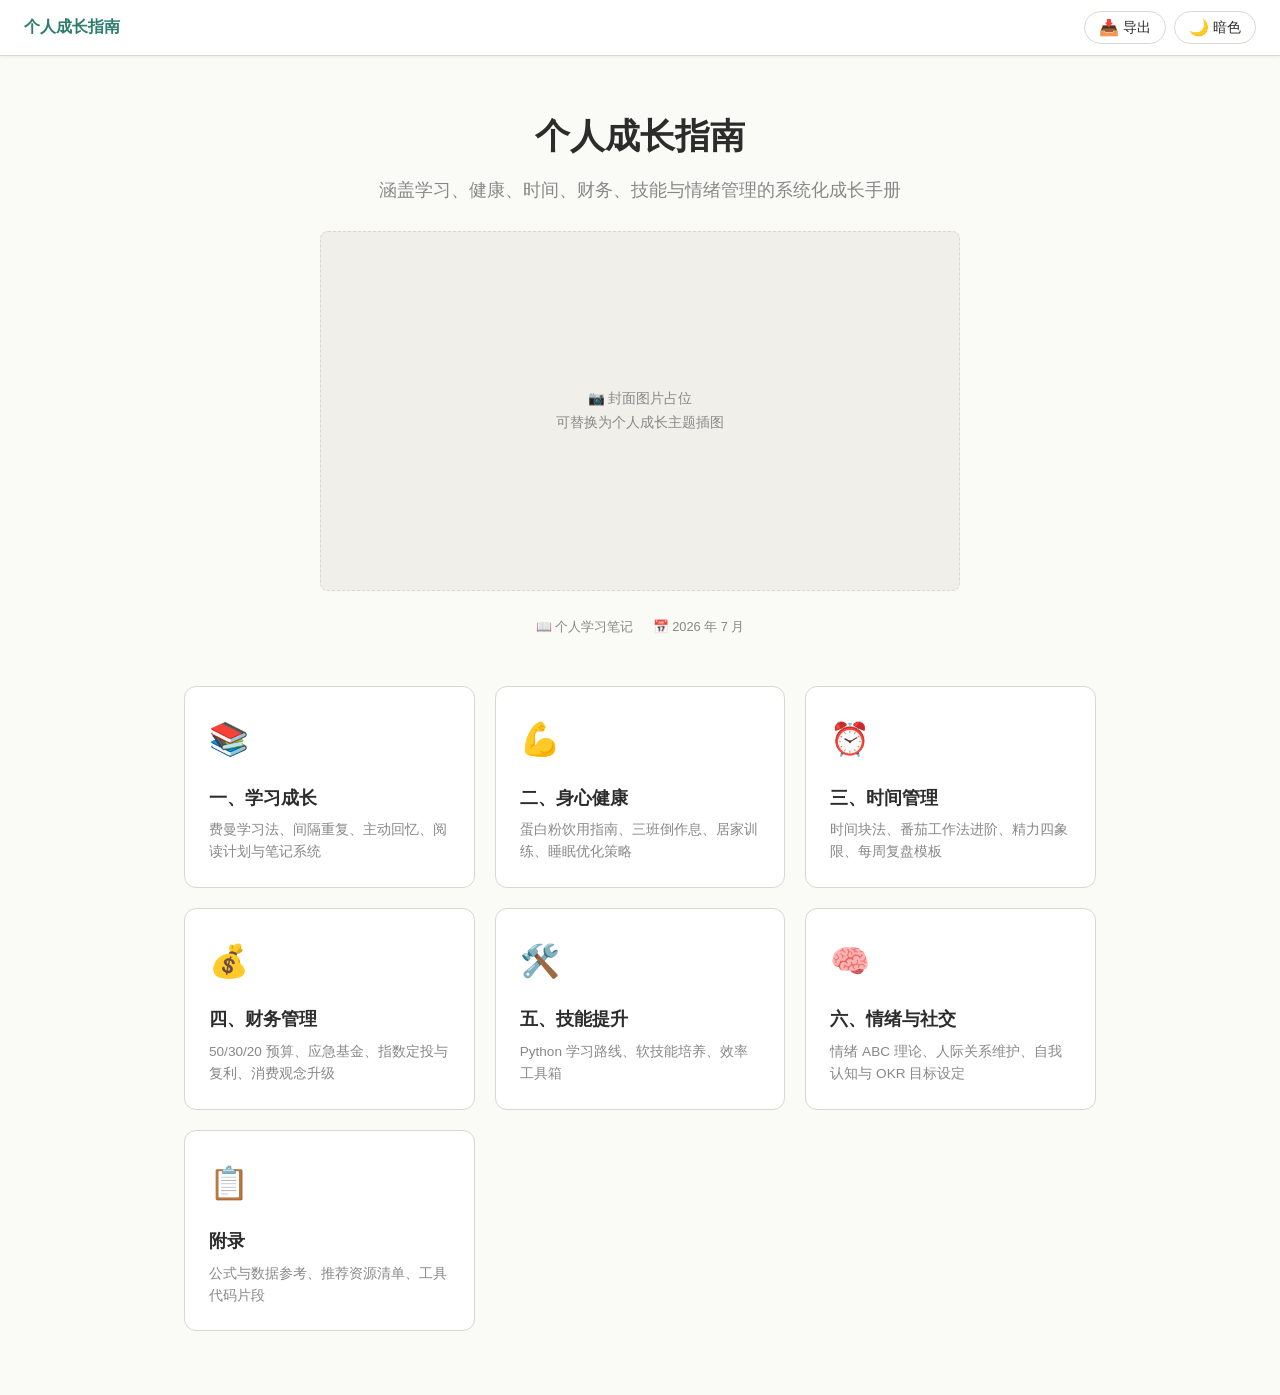
<file: index.html>
<!-- Generated by Trae Work -->
<!DOCTYPE html>
<html lang="zh-CN">
<head>
  <meta charset="UTF-8">
  <meta name="viewport" content="width=device-width, initial-scale=1.0">
  <title>个人成长指南</title>
  <link rel="stylesheet" href="assets/common.css">
</head>
<body>
  <!-- 顶部导航栏 -->
  <header class="top-header">
    <div class="header-left">
      <span class="header-title">个人成长指南</span>
    </div>
    <div class="header-right">
      <button class="export-btn" id="exportBtn" aria-label="导出PDF"><span class="icon">📥</span><span class="btn-text">导出</span></button>
      <button class="theme-btn" id="themeToggle" aria-label="切换主题">
        <span class="icon" id="themeIcon">🌙</span>
        <span class="btn-text" id="themeText">暗色</span>
      </button>
    </div>
  </header>

  <!-- 首页内容 -->
  <main class="home-content">
    <div class="home-hero">
      <h1>个人成长指南</h1>
      <p class="subtitle">涵盖学习、健康、时间、财务、技能与情绪管理的系统化成长手册</p>
      <div class="home-cover-image">
        <div class="placeholder-text">📷 封面图片占位<br>可替换为个人成长主题插图</div>
      </div>
      <div class="cover-meta">
        <span>📖 个人学习笔记</span>
        <span>📅 2026 年 7 月</span>
      </div>
    </div>

    <!-- 导航卡片网格 -->
    <div class="nav-grid">
      <a class="nav-card" href="ch1.html">
        <div class="card-icon">📚</div>
        <div class="card-title">一、学习成长</div>
        <div class="card-desc">费曼学习法、间隔重复、主动回忆、阅读计划与笔记系统</div>
        <span class="card-arrow">→</span>
      </a>
      <a class="nav-card" href="ch2.html">
        <div class="card-icon">💪</div>
        <div class="card-title">二、身心健康</div>
        <div class="card-desc">蛋白粉饮用指南、三班倒作息、居家训练、睡眠优化策略</div>
        <span class="card-arrow">→</span>
      </a>
      <a class="nav-card" href="ch3.html">
        <div class="card-icon">⏰</div>
        <div class="card-title">三、时间管理</div>
        <div class="card-desc">时间块法、番茄工作法进阶、精力四象限、每周复盘模板</div>
        <span class="card-arrow">→</span>
      </a>
      <a class="nav-card" href="ch4.html">
        <div class="card-icon">💰</div>
        <div class="card-title">四、财务管理</div>
        <div class="card-desc">50/30/20 预算、应急基金、指数定投与复利、消费观念升级</div>
        <span class="card-arrow">→</span>
      </a>
      <a class="nav-card" href="ch5.html">
        <div class="card-icon">🛠️</div>
        <div class="card-title">五、技能提升</div>
        <div class="card-desc">Python 学习路线、软技能培养、效率工具箱</div>
        <span class="card-arrow">→</span>
      </a>
      <a class="nav-card" href="ch6.html">
        <div class="card-icon">🧠</div>
        <div class="card-title">六、情绪与社交</div>
        <div class="card-desc">情绪 ABC 理论、人际关系维护、自我认知与 OKR 目标设定</div>
        <span class="card-arrow">→</span>
      </a>
      <a class="nav-card" href="appendix.html">
        <div class="card-icon">📋</div>
        <div class="card-title">附录</div>
        <div class="card-desc">公式与数据参考、推荐资源清单、工具代码片段</div>
        <span class="card-arrow">→</span>
      </a>
    </div>
  </main>

  <script src="assets/common.js"></script>
</body>
</html>
</file>
<file: assets/common.css>
/* ============================================================
   公共样式文件 - 所有页面共享
   ============================================================ */

/* [01] CSS 变量 & 主题系统 */
:root {
  --bg: #fafaf7;
  --bg2: #f0efe9;
  --surface: #ffffff;
  --ink: #2c2c2c;
  --ink-secondary: #4a4a4a;
  --muted: #888888;
  --rule: #d8d8d0;
  --accent: #2e7d6f;
  --accent-light: #e8f5f1;
  --accent2: #d4a843;
  --accent2-light: #fdf6e3;
  --danger: #c0392b;
  --danger-light: #fdecea;
  --success: #27ae60;
  --success-light: #eafaf1;
  --code-bg: #f5f5f0;
  --shadow-sm: 0 1px 3px rgba(0,0,0,0.06);
  --shadow-md: 0 4px 12px rgba(0,0,0,0.08);
  --radius: 8px;
  --toc-width: 260px;
  --header-height: 56px;
  --content-max-width: 860px;
}
[data-theme="dark"] {
  --bg: #1a1b1e; --bg2: #25262b; --surface: #2c2d32;
  --ink: #e0e0e0; --ink-secondary: #b0b0b0; --muted: #777777;
  --rule: #3d3e44; --accent: #4ecdc4; --accent-light: #1a3330;
  --accent2: #f0c75e; --accent2-light: #2e2a1a;
  --danger: #e74c3c; --danger-light: #2e1a1a;
  --success: #2ecc71; --success-light: #1a2e1a;
  --code-bg: #2a2b30;
  --shadow-sm: 0 1px 3px rgba(0,0,0,0.3);
  --shadow-md: 0 4px 12px rgba(0,0,0,0.4);
}

/* [02] 基础重置 */
*, *::before, *::after { margin: 0; padding: 0; box-sizing: border-box; }
html { scroll-behavior: smooth; font-size: 16px; }
body {
  font-family: "Noto Sans SC","PingFang SC","Hiragino Sans GB","Microsoft YaHei",-apple-system,BlinkMacSystemFont,"Segoe UI",Roboto,sans-serif;
  line-height: 1.8; color: var(--ink); background: var(--bg);
  transition: background 0.3s ease, color 0.3s ease;
  -webkit-font-smoothing: antialiased; -moz-osx-font-smoothing: grayscale;
}

/* [03] 顶部导航栏 */
.top-header {
  position: fixed; top: 0; left: 0; right: 0; height: var(--header-height);
  background: var(--surface); border-bottom: 1px solid var(--rule);
  display: flex; align-items: center; justify-content: space-between;
  padding: 0 1.5rem; z-index: 1000; box-shadow: var(--shadow-sm);
  transition: background 0.3s ease, border-color 0.3s ease;
}
.header-left { display: flex; align-items: center; gap: 0.75rem; flex-shrink: 0; }
.menu-toggle { display: none; background: none; border: none; color: var(--ink); font-size: 1.5rem; cursor: pointer; padding: 4px; line-height: 1; }
.header-title { font-size: 1rem; font-weight: 700; color: var(--accent); white-space: nowrap; overflow: hidden; text-overflow: ellipsis; max-width: 240px; text-decoration: none; }
.header-right { display: flex; align-items: center; gap: 0.5rem; flex-shrink: 0; }

/* 返回首页按钮 */
.back-home-btn {
  background: none; border: 1px solid var(--rule); border-radius: 20px;
  padding: 6px 14px; color: var(--ink); font-size: 0.85rem; cursor: pointer;
  transition: all 0.3s ease; display: flex; align-items: center; gap: 4px;
  white-space: nowrap; text-decoration: none;
}
.back-home-btn:hover { border-color: var(--accent); color: var(--accent); }

/* 搜索框 */
.search-wrapper { position: relative; display: flex; align-items: center; }
.search-input {
  width: 220px; padding: 6px 12px 6px 34px; border: 1px solid var(--rule);
  border-radius: 20px; background: var(--bg); color: var(--ink);
  font-size: 0.85rem; outline: none; transition: all 0.3s ease;
}
.search-input::placeholder { color: var(--muted); }
.search-input:focus { border-color: var(--accent); box-shadow: 0 0 0 3px rgba(46,125,111,0.15); width: 280px; }
.search-icon { position: absolute; left: 10px; color: var(--muted); font-size: 0.85rem; pointer-events: none; }

/* 主题切换 */
.theme-btn {
  background: none; border: 1px solid var(--rule); border-radius: 20px;
  padding: 6px 14px; color: var(--ink); font-size: 0.85rem; cursor: pointer;
  transition: all 0.3s ease; display: flex; align-items: center; gap: 4px; white-space: nowrap;
}
.theme-btn:hover { border-color: var(--accent); color: var(--accent); }
.theme-btn .icon { font-size: 1rem; }

/* 导出 PDF 按钮 */
.export-btn {
  background: none; border: 1px solid var(--rule); border-radius: 20px;
  padding: 6px 14px; color: var(--ink); font-size: 0.85rem; cursor: pointer;
  transition: all 0.3s ease; display: flex; align-items: center; gap: 4px; white-space: nowrap;
}
.export-btn:hover { border-color: var(--accent2); color: var(--accent2); }
.export-btn .icon { font-size: 1rem; }

/* 打印提示弹窗 */
.print-toast {
  position: fixed; top: 50%; left: 50%; transform: translate(-50%, -50%) scale(0.9);
  background: var(--surface); border: 1px solid var(--rule); border-radius: 12px;
  padding: 1.5rem 2rem; box-shadow: var(--shadow-md); z-index: 2000;
  text-align: center; max-width: 380px; opacity: 0; pointer-events: none;
  transition: opacity 0.25s ease, transform 0.25s ease;
}
.print-toast.visible { opacity: 1; transform: translate(-50%, -50%) scale(1); pointer-events: auto; }
.print-toast .toast-icon { font-size: 2rem; margin-bottom: 0.5rem; }
.print-toast .toast-title { font-size: 1.05rem; font-weight: 700; color: var(--ink); margin-bottom: 0.5rem; }
.print-toast .toast-desc { font-size: 0.85rem; color: var(--muted); line-height: 1.6; margin-bottom: 1rem; }
.print-toast .toast-btn {
  background: var(--accent); color: #fff; border: none; border-radius: 20px;
  padding: 8px 24px; font-size: 0.9rem; cursor: pointer; transition: all 0.2s ease;
}
.print-toast .toast-btn:hover { opacity: 0.9; transform: translateY(-1px); }
.print-toast .toast-cancel {
  background: none; color: var(--muted); border: 1px solid var(--rule);
  border-radius: 20px; padding: 8px 18px; font-size: 0.9rem; cursor: pointer;
  margin-left: 0.5rem; transition: all 0.2s ease;
}
.print-toast .toast-cancel:hover { color: var(--ink); border-color: var(--ink); }
.print-toast .toast-overlay {
  position: fixed; inset: 0; background: rgba(0,0,0,0.3); z-index: 1999;
  opacity: 0; pointer-events: none; transition: opacity 0.25s ease;
}
.print-toast .toast-overlay.visible { opacity: 1; pointer-events: auto; }

/* [04] 搜索结果弹层 */
.search-results {
  position: fixed; top: calc(var(--header-height) + 4px); right: 1rem;
  width: 380px; max-height: 60vh; overflow-y: auto; background: var(--surface);
  border: 1px solid var(--rule); border-radius: var(--radius); box-shadow: var(--shadow-md);
  z-index: 999; display: none; transition: background 0.3s ease;
}
.search-results.active { display: block; }
.search-results-header { padding: 0.75rem 1rem; font-size: 0.8rem; color: var(--muted); border-bottom: 1px solid var(--rule); }
.search-result-item { display: block; padding: 0.75rem 1rem; border-bottom: 1px solid var(--rule); text-decoration: none; color: var(--ink); transition: background 0.2s ease; }
.search-result-item:last-child { border-bottom: none; }
.search-result-item:hover, .search-result-item.active { background: var(--accent-light); }
.search-result-item .section-label { font-size: 0.72rem; color: var(--accent); font-weight: 600; text-transform: uppercase; letter-spacing: 0.05em; }
.search-result-item .match-text { font-size: 0.85rem; line-height: 1.6; margin-top: 2px; }
.search-result-item .match-text mark { background: rgba(212,168,67,0.35); color: inherit; padding: 1px 2px; border-radius: 2px; }
.search-no-result { padding: 2rem 1rem; text-align: center; color: var(--muted); font-size: 0.85rem; }

/* [05] 侧边目录 */
.sidebar-toc {
  position: fixed; top: calc(var(--header-height) + 16px); left: 16px;
  width: var(--toc-width); max-height: calc(100vh - var(--header-height) - 32px);
  overflow-y: auto; background: var(--surface); border: 1px solid var(--rule);
  border-radius: var(--radius); box-shadow: var(--shadow-sm); padding: 1rem 0;
  z-index: 800; transition: transform 0.3s ease, background 0.3s ease, border-color 0.3s ease;
  scrollbar-width: thin; scrollbar-color: var(--rule) transparent;
}
.sidebar-toc::-webkit-scrollbar { width: 4px; }
.sidebar-toc::-webkit-scrollbar-thumb { background: var(--rule); border-radius: 2px; }
.toc-title { font-size: 0.75rem; font-weight: 700; color: var(--muted); text-transform: uppercase; letter-spacing: 0.1em; padding: 0 1rem 0.5rem; border-bottom: 1px solid var(--rule); margin-bottom: 0.5rem; }
.toc-list { list-style: none; }
.toc-list li { margin: 0; }
.toc-list a { display: block; padding: 4px 1rem; font-size: 0.82rem; color: var(--ink-secondary); text-decoration: none; border-left: 3px solid transparent; transition: all 0.2s ease; line-height: 1.5; }
.toc-list a:hover { background: var(--bg2); color: var(--accent); }
.toc-list a.active { color: var(--accent); background: var(--accent-light); border-left-color: var(--accent); font-weight: 600; }
.toc-list .toc-h3 a { padding-left: 1.75rem; font-size: 0.78rem; }
.toc-list .toc-h4 a { padding-left: 2.5rem; font-size: 0.75rem; }

/* [06] 主内容区 */
.main-content { margin-left: calc(var(--toc-width) + 32px); padding: calc(var(--header-height) + 24px) 2rem 4rem; max-width: var(--content-max-width); transition: margin-left 0.3s ease; }

/* [07] 封面 */
.cover { text-align: center; padding: 3rem 0 2.5rem; margin-bottom: 2rem; border-bottom: 2px solid var(--rule); }
.cover h1 { font-size: 1.85rem; font-weight: 800; color: var(--ink); line-height: 1.4; margin-bottom: 0.5rem; }
.cover .subtitle { font-size: 1rem; color: var(--muted); font-weight: 400; margin-bottom: 1.5rem; }
.cover-image { width: 100%; max-width: 640px; aspect-ratio: 16 / 9; background: var(--bg2); border-radius: var(--radius); margin: 0 auto; display: flex; align-items: center; justify-content: center; overflow: hidden; border: 1px dashed var(--rule); }
.cover-image .placeholder-text { color: var(--muted); font-size: 0.85rem; text-align: center; padding: 1rem; }
.cover-meta { margin-top: 1rem; font-size: 0.8rem; color: var(--muted); }
.cover-meta span { margin: 0 0.5rem; }

/* [08] 章节排版 */
.section { margin-bottom: 3rem; }
.section-header { margin-bottom: 1.25rem; }
h2.section-title { font-size: 1.45rem; font-weight: 800; color: var(--ink); padding-bottom: 0.5rem; border-bottom: 2px solid var(--accent); margin-bottom: 0; scroll-margin-top: calc(var(--header-height) + 16px); }
h3.subsection-title { font-size: 1.15rem; font-weight: 700; color: var(--ink); margin-top: 2rem; margin-bottom: 0.75rem; padding-left: 0.75rem; border-left: 4px solid var(--accent); scroll-margin-top: calc(var(--header-height) + 16px); }
h4.sub-subsection-title { font-size: 1rem; font-weight: 700; color: var(--accent); margin-top: 1.5rem; margin-bottom: 0.5rem; scroll-margin-top: calc(var(--header-height) + 16px); }
.content-block p { margin-bottom: 1rem; font-size: 0.95rem; }
.content-block ul, .content-block ol { padding-left: 1.5rem; margin-bottom: 1rem; }
.content-block li { margin-bottom: 0.5rem; font-size: 0.95rem; }
.content-block li::marker { color: var(--accent); }

/* [09] 高亮 & 提示框 */
mark.hl { background: rgba(212,168,67,0.3); color: inherit; padding: 2px 6px; border-radius: 3px; font-weight: 600; }
.callout { padding: 1rem 1.25rem; border-radius: var(--radius); margin: 1.25rem 0; font-size: 0.9rem; line-height: 1.7; border-left: 4px solid; }
.callout.warning { background: var(--danger-light); border-left-color: var(--danger); }
.callout.success { background: var(--success-light); border-left-color: var(--success); }
.callout.tip { background: var(--accent-light); border-left-color: var(--accent); }
.callout.important { background: var(--accent2-light); border-left-color: var(--accent2); }
.callout strong { font-weight: 700; }

/* [10] 时间轴 */
.timeline { position: relative; padding-left: 2rem; margin: 1.5rem 0; }
.timeline::before { content: ''; position: absolute; left: 6px; top: 4px; bottom: 4px; width: 2px; background: var(--rule); }
.timeline-item { position: relative; padding: 0.4rem 0 0.4rem 1.25rem; font-size: 0.9rem; line-height: 1.7; }
.timeline-item::before { content: ''; position: absolute; left: -2rem; top: 0.7rem; width: 10px; height: 10px; background: var(--accent); border-radius: 50%; border: 2px solid var(--surface); }
.timeline-item .time { font-weight: 700; color: var(--accent); margin-right: 0.5rem; font-variant-numeric: tabular-nums; }

/* [11] 表格 */
.table-wrap { overflow-x: auto; overflow-y: auto; max-height: 600px; margin: 1.25rem 0; border: 1px solid var(--rule); border-radius: var(--radius); }
table { width: 100%; border-collapse: collapse; font-size: 0.85rem; min-width: 500px; }
thead { background: var(--bg2); position: sticky; top: 0; z-index: 10; }
thead th { padding: 0.75rem 1rem; text-align: left; font-weight: 700; color: var(--ink); border-bottom: 2px solid var(--rule); font-size: 0.8rem; text-transform: uppercase; letter-spacing: 0.03em; }
tbody td { padding: 0.65rem 1rem; border-bottom: 1px solid var(--rule); color: var(--ink); vertical-align: top; }
tbody tr:last-child td { border-bottom: none; }
tbody tr:hover { background: var(--bg2); }
td.highlight-cell { background: var(--accent-light); font-weight: 600; }

/* [12] 代码块 */
.code-block { position: relative; background: var(--code-bg); border: 1px solid var(--rule); border-radius: var(--radius); margin: 1.25rem 0; overflow: hidden; }
.code-block .code-header { display: flex; justify-content: space-between; align-items: center; padding: 0.4rem 1rem; background: var(--bg2); border-bottom: 1px solid var(--rule); font-size: 0.75rem; color: var(--muted); }
.code-block .copy-btn { background: none; border: 1px solid var(--rule); border-radius: 4px; padding: 2px 8px; font-size: 0.72rem; color: var(--muted); cursor: pointer; transition: all 0.2s ease; }
.code-block .copy-btn:hover { border-color: var(--accent); color: var(--accent); }
.code-block pre { padding: 1rem; overflow-x: auto; font-family: "JetBrains Mono","Fira Code","Source Code Pro","Cascadia Code",Menlo,Consolas,monospace; font-size: 0.85rem; line-height: 1.6; tab-size: 4; }
.code-block code { font-family: inherit; }
code.inline-code { background: var(--code-bg); color: var(--accent); padding: 2px 6px; border-radius: 3px; font-size: 0.85em; font-family: "JetBrains Mono","Fira Code","Source Code Pro",Menlo,Consolas,monospace; border: 1px solid var(--rule); }

/* [13] 公式 */
.formula-block { background: var(--bg2); border: 1px solid var(--rule); border-radius: var(--radius); padding: 1.25rem; margin: 1.25rem 0; text-align: center; overflow-x: auto; font-size: 1.1rem; }

/* [14] 图片占位 */
.image-placeholder { width: 100%; background: var(--bg2); border: 1px dashed var(--rule); border-radius: var(--radius); padding: 2rem; text-align: center; margin: 1.5rem 0; }
.image-placeholder img { max-width: 100%; height: auto; border-radius: 4px; }
.image-placeholder .placeholder-label { color: var(--muted); font-size: 0.82rem; font-style: italic; }
.image-placeholder figcaption { margin-top: 0.5rem; font-size: 0.8rem; color: var(--muted); }

/* [15] 徽章 */
.badge { display: inline-block; padding: 2px 8px; border-radius: 12px; font-size: 0.75rem; font-weight: 600; vertical-align: middle; margin-right: 4px; }
.badge-shift-day { background: var(--accent-light); color: var(--accent); }
.badge-shift-mid { background: var(--accent2-light); color: var(--accent2); }
.badge-shift-night { background: var(--danger-light); color: var(--danger); }
.badge-rest { background: var(--success-light); color: var(--success); }
.badge-strength { background: var(--accent-light); color: var(--accent); }
.badge-cardio { background: var(--accent2-light); color: var(--accent2); }
.badge-stretch { background: var(--success-light); color: var(--success); }

/* [16] 卡片网格 */
.plan-grid { display: grid; grid-template-columns: repeat(auto-fill, minmax(280px, 1fr)); gap: 1rem; margin: 1.5rem 0; }
.plan-card { background: var(--surface); border: 1px solid var(--rule); border-radius: var(--radius); padding: 1.25rem; transition: box-shadow 0.2s ease, border-color 0.2s ease; }
.plan-card:hover { box-shadow: var(--shadow-md); border-color: var(--accent); }
.plan-card-header { display: flex; align-items: center; justify-content: space-between; margin-bottom: 0.75rem; flex-wrap: wrap; gap: 4px; }
.plan-card-day { font-size: 1rem; font-weight: 800; color: var(--ink); }
.plan-card-body { font-size: 0.85rem; line-height: 1.7; color: var(--ink-secondary); }
.plan-card-body .info-row { margin-bottom: 0.35rem; display: flex; align-items: flex-start; gap: 0.35rem; }
.plan-card-body .info-label { color: var(--muted); white-space: nowrap; flex-shrink: 0; }

/* [17] 分隔线 & 返回顶部 */
.divider { border: none; height: 1px; background: var(--rule); margin: 2rem 0; }
.back-to-top { position: fixed; bottom: 2rem; right: 2rem; width: 40px; height: 40px; border-radius: 50%; background: var(--accent); color: #fff; border: none; cursor: pointer; font-size: 1.2rem; display: flex; align-items: center; justify-content: center; box-shadow: var(--shadow-md); opacity: 0; transform: translateY(20px); transition: all 0.3s ease; z-index: 900; }
.back-to-top.visible { opacity: 1; transform: translateY(0); }
.back-to-top:hover { transform: translateY(-2px); box-shadow: 0 6px 20px rgba(46,125,111,0.3); }

/* [18] 搜索高亮 */
.search-highlight { background: rgba(212,168,67,0.4); color: inherit; padding: 1px 2px; border-radius: 2px; }
.search-highlight.current { background: var(--accent2); color: #fff; }
.search-overlay { display: none; position: fixed; inset: 0; z-index: 998; }
.search-overlay.active { display: block; }

/* [19] 引用块 */
.quote-block { border-left: 4px solid var(--accent2); padding: 1rem 1.5rem; margin: 1.25rem 0; background: var(--accent2-light); border-radius: 0 var(--radius) var(--radius) 0; font-style: italic; color: var(--ink-secondary); }
.quote-block cite { display: block; margin-top: 0.5rem; font-size: 0.82rem; font-style: normal; color: var(--muted); }

/* [20] 进度条 */
.progress-track { margin: 1rem 0; }
.progress-label { display: flex; justify-content: space-between; font-size: 0.85rem; margin-bottom: 4px; }
.progress-bar { width: 100%; height: 8px; background: var(--bg2); border-radius: 4px; overflow: hidden; }
.progress-fill { height: 100%; background: var(--accent); border-radius: 4px; transition: width 0.6s ease; }

/* ============================================================
   [21] 首页导航卡片（新增）
   ============================================================ */
.home-content {
  max-width: 960px; margin: 0 auto;
  padding: calc(var(--header-height) + 3rem) 1.5rem 4rem;
}
.home-hero { text-align: center; margin-bottom: 3rem; }
.home-hero h1 { font-size: 2.2rem; font-weight: 800; color: var(--ink); margin-bottom: 0.5rem; }
.home-hero .subtitle { font-size: 1.1rem; color: var(--muted); }
.home-hero .cover-meta { margin-top: 1rem; font-size: 0.8rem; color: var(--muted); }
.home-hero .cover-meta span { margin: 0 0.5rem; }

.nav-grid {
  display: grid;
  grid-template-columns: repeat(auto-fill, minmax(260px, 1fr));
  gap: 1.25rem;
  margin-top: 2rem;
}
.nav-card {
  display: block; text-decoration: none; color: var(--ink);
  background: var(--surface); border: 1px solid var(--rule);
  border-radius: 12px; padding: 1.5rem;
  transition: all 0.3s ease; position: relative; overflow: hidden;
}
.nav-card::before {
  content: ''; position: absolute; top: 0; left: 0; right: 0; height: 4px;
  background: var(--accent); opacity: 0; transition: opacity 0.3s ease;
}
.nav-card:hover {
  transform: translateY(-4px); box-shadow: var(--shadow-md);
  border-color: var(--accent);
}
.nav-card:hover::before { opacity: 1; }
.nav-card .card-icon { font-size: 2rem; margin-bottom: 0.75rem; }
.nav-card .card-title { font-size: 1.15rem; font-weight: 700; color: var(--ink); margin-bottom: 0.35rem; }
.nav-card .card-desc { font-size: 0.85rem; color: var(--muted); line-height: 1.6; }
.nav-card .card-arrow {
  position: absolute; bottom: 1rem; right: 1.25rem;
  color: var(--accent); font-size: 1.2rem; opacity: 0;
  transition: opacity 0.3s ease, transform 0.3s ease;
}
.nav-card:hover .card-arrow { opacity: 1; transform: translateX(-4px); }

/* 首页封面图 */
.home-cover-image {
  width: 100%; max-width: 640px; aspect-ratio: 16 / 9;
  background: var(--bg2); border-radius: var(--radius);
  margin: 1.5rem auto; display: flex; align-items: center;
  justify-content: center; border: 1px dashed var(--rule);
}
.home-cover-image .placeholder-text { color: var(--muted); font-size: 0.85rem; text-align: center; padding: 1rem; }

/* [22] 响应式 */
@media (max-width: 1024px) {
  :root { --toc-width: 220px; }
  .main-content { margin-left: calc(var(--toc-width) + 24px); padding: calc(var(--header-height) + 20px) 1.5rem 3rem; }
  .search-input { width: 160px; }
  .search-input:focus { width: 200px; }
}
@media (max-width: 768px) {
  .sidebar-toc { transform: translateX(calc(-100% - 32px)); top: var(--header-height); left: 0; width: 280px; max-height: calc(100vh - var(--header-height)); border-radius: 0; border-left: none; box-shadow: var(--shadow-md); }
  .sidebar-toc.open { transform: translateX(0); }
  .menu-toggle { display: block; }
  .main-content { margin-left: 0; padding: calc(var(--header-height) + 16px) 1rem 3rem; max-width: 100%; }
  .home-content { padding: calc(var(--header-height) + 2rem) 1rem 3rem; }
  .cover h1, .home-hero h1 { font-size: 1.35rem; }
  .search-input { width: 120px; font-size: 0.82rem; }
  .search-input:focus { width: 160px; }
  .search-results { right: 0.5rem; left: 0.5rem; width: auto; }
  table { min-width: 600px; }
  .plan-grid { grid-template-columns: 1fr; }
  .nav-grid { grid-template-columns: 1fr; }
  .theme-btn .btn-text, .back-home-btn .btn-text { display: none; }
}
@media (max-width: 480px) {
  html { font-size: 15px; }
  .header-title { max-width: 120px; font-size: 0.85rem; }
  .search-input { width: 100px; }
  .cover h1, .home-hero h1 { font-size: 1.2rem; }
  h2.section-title { font-size: 1.25rem; }
  h3.subsection-title { font-size: 1.05rem; }
}

/* [23] 打印 - 优化 PDF 导出效果 */
@media print {
  /* 隐藏所有交互元素 */
  .top-header, .sidebar-toc, .back-to-top, .search-results, .search-overlay,
  .theme-btn, .back-home-btn, .export-btn, .print-toast, .menu-toggle,
  .search-wrapper { display: none !important; }

  /* 内容占满页面宽度 */
  .main-content, .home-content {
    margin-left: 0 !important; padding: 0 !important; max-width: 100% !important;
  }

  /* 基础排版调整为适合 A4 纸 */
  body {
    font-size: 12pt; line-height: 1.6; color: #000; background: #fff;
    -webkit-print-color-adjust: exact; print-color-adjust: exact;
  }

  /* 章节标题另起一页 */
  .section { page-break-inside: auto; }
  h2.section-title { page-break-before: always; page-break-after: avoid; }
  h2.section-title:first-of-type { page-break-before: avoid; }

  /* 小标题不与后续内容分离 */
  h3.subsection-title, h4.sub-subsection-title { page-break-after: avoid; }

  /* 代码块、表格、提示框不被分页截断 */
  .code-block, .table-wrap, .callout, .formula-block,
  .timeline, .quote-block, .image-placeholder { page-break-inside: avoid; }

  /* 卡片网格在打印时变为单列 */
  .plan-grid, .nav-grid { grid-template-columns: 1fr !important; }
  .plan-card { page-break-inside: avoid; margin-bottom: 0.5rem; }

  /* 保留背景色和边框（让提示框、徽章在 PDF 中有颜色） */
  .callout, .badge, .code-block .code-header, thead { -webkit-print-color-adjust: exact; print-color-adjust: exact; }

  /* 链接显示 URL（方便打印后查阅） */
  a[href^="http"]::after { content: " (" attr(href) ")"; font-size: 0.8em; color: #666; }

  /* 封面不另起页 */
  .cover, .home-hero { page-break-after: avoid; }
}
</file>
